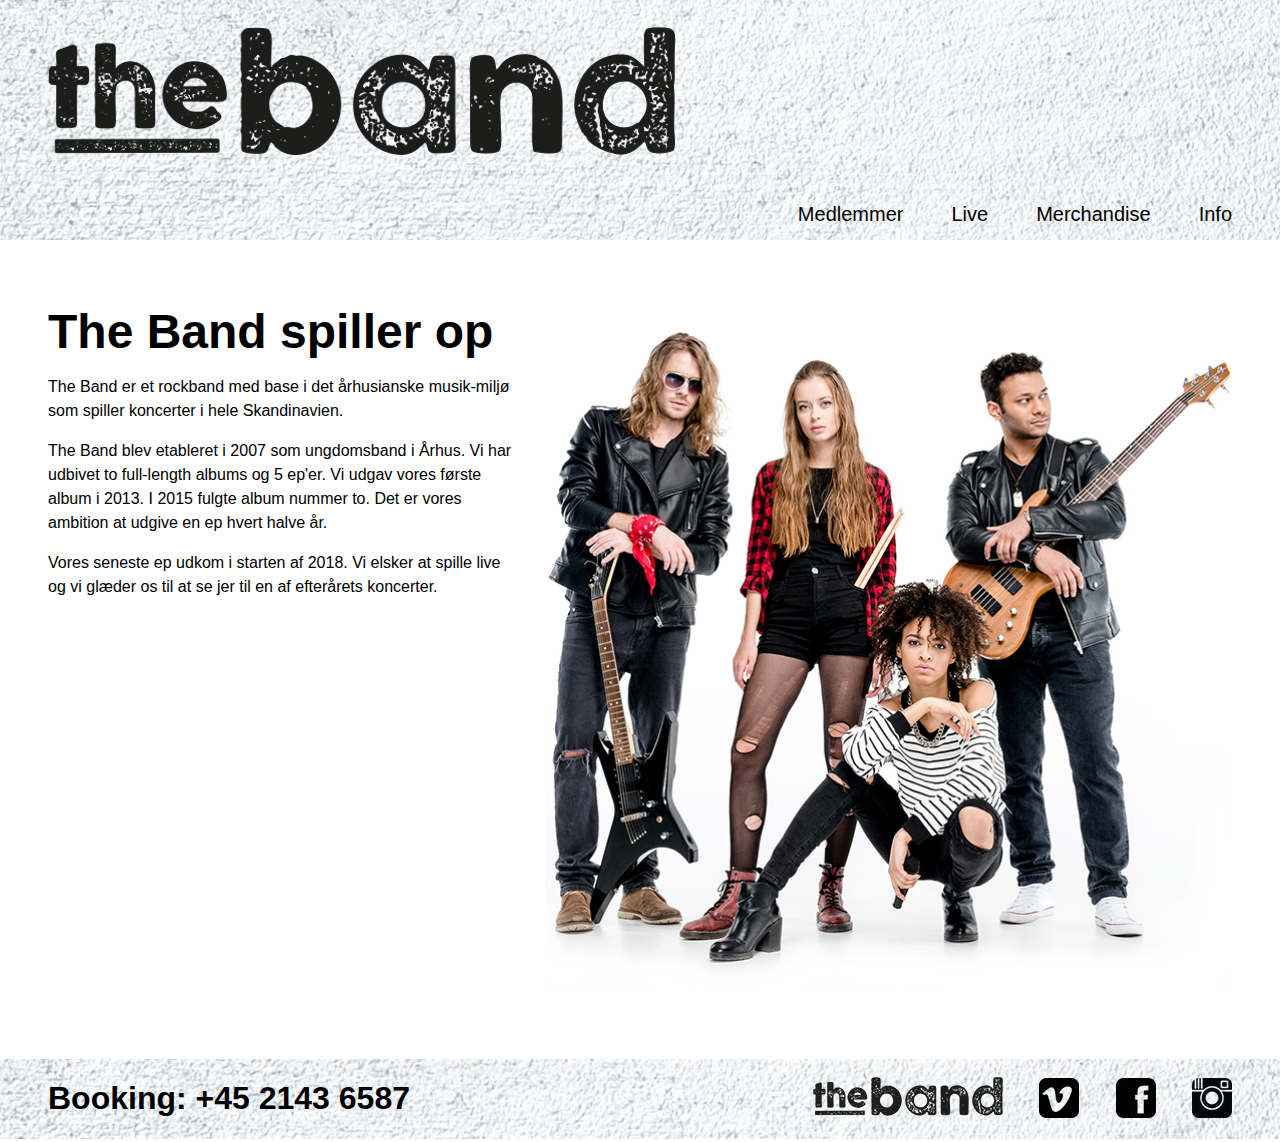
<file: index.html>
<!DOCTYPE html>
<html lang="en">
  <head>
    <meta charset="UTF-8" />
    <meta name="viewport" content="width=device-width, initial-scale=1.0" />
    <link rel="stylesheet" href="css/style.css" />
    <title>The Band</title>
  </head>

  <body>
    <div id="wrapper">
      <header>
        <nav>
          <img src="img/the_band_logo_header.png" alt="The Band - logo" title />
          <ul>
            <li><a href="medlemmer.html" alt="Medlemmer">Medlemmer</a></li>
            <li><a href="live.html" alt="Live">Live</a></li>
            <li>
              <a href="merchandise.html" alt="Merchandise">Merchandise</a>
            </li>
            <li><a href="info.html" alt="Info">Info</a></li>
          </ul>
        </nav>
      </header>
      <main>
        <article class="main-article">
          <section>
            <h1>The Band spiller op</h1>
            <p>
              The Band er et rockband med base i det århusianske musik-miljø som
              spiller koncerter i hele Skandinavien.
            </p>
            <p>
              The Band blev etableret i 2007 som ungdomsband i Århus. Vi har
              udbivet to full-length albums og 5 ep'er. Vi udgav vores første
              album i 2013. I 2015 fulgte album nummer to. Det er vores ambition
              at udgive en ep hvert halve år.
            </p>
            <p>
              Vores seneste ep udkom i starten af 2018. Vi elsker at spille live
              og vi glæder os til at se jer til en af efterårets koncerter.
            </p>
          </section>
          <figure>
            <img src="img/theband.jpg" alt="The Band - official picture" />
          </figure>
        </article>
      </main>
      <footer>
        <div>
          <h2>Booking: +45 2143 6587</h2>
          <nav class="footernav">
            <img src="img/the_band_logo_footer.png" alt="The Band - logo" />
            <img src="img/vimeo-logo-icon.png" alt="The Band oå Vimeo" />
            <img src="img/facebook-logo-icon.png" alt="The Band på Facebook" />
            <img
              src="img/instagram-logo-icon.png"
              alt="The Band på Instagram"
            />
          </nav>
        </div>
      </footer>
    </div>
    <!-- wrapper slut -->
  </body>
</html>
</file>
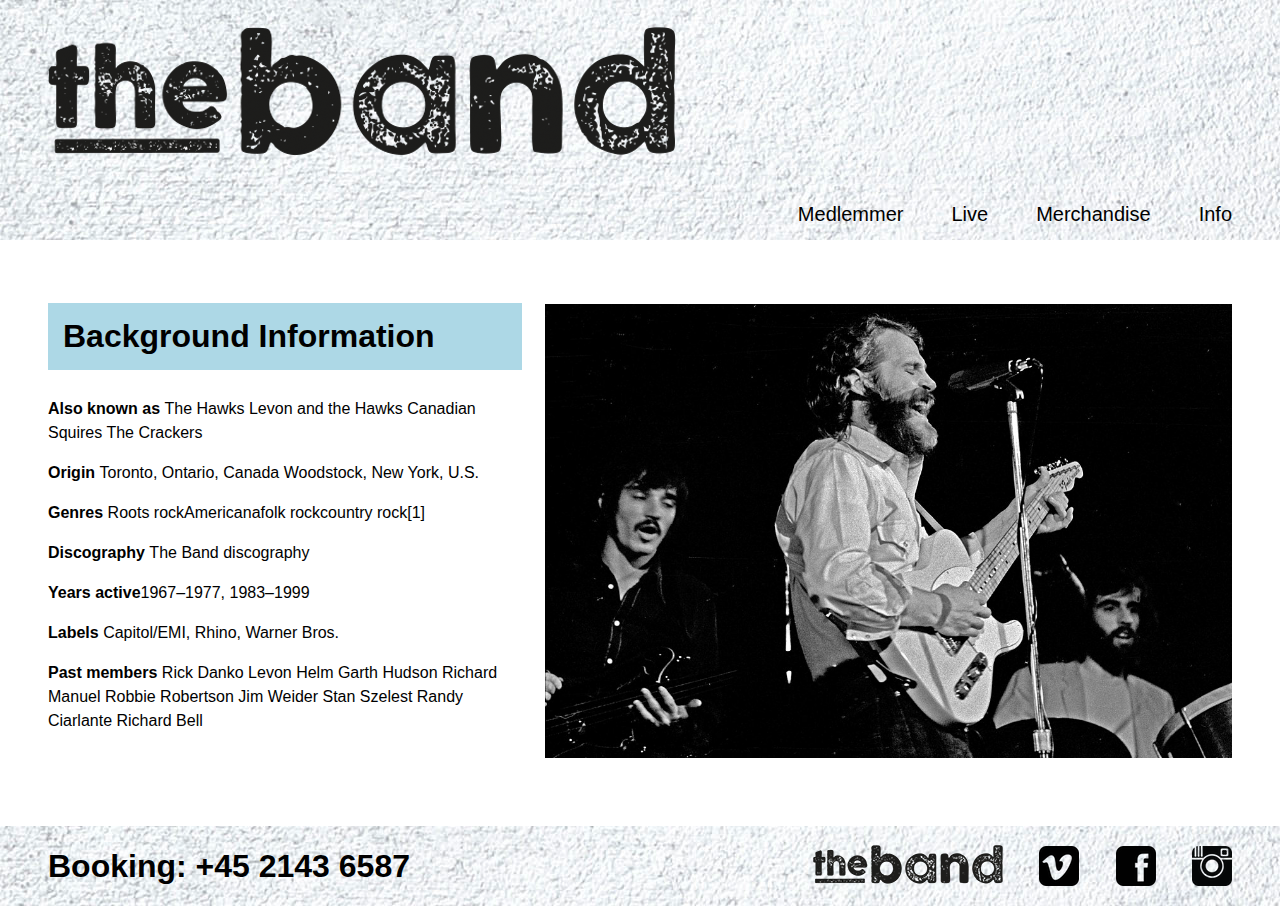
<file: info.html>
<!DOCTYPE html>
<html lang="en">
  <head>
    <meta charset="UTF-8" />
    <meta name="viewport" content="width=device-width, initial-scale=1.0" />
    <link rel="stylesheet" href="css/style.css" />
    <title>The Band - Info</title>
  </head>

  <body>
    <div id="wrapper">
      <header>
        <nav>
          <img src="img/the_band_logo_header.png" alt="The Band - logo" title />
          <ul>
            <li><a href="medlemmer.html" alt="Medlemmer">Medlemmer</a></li>
            <li><a href="live.html" alt="Live">Live</a></li>
            <li>
              <a href="merchandise.html" alt="Merchandise">Merchandise</a>
            </li>
            <li><a href="info.html" alt="Info">Info</a></li>
          </ul>
        </nav>
      </header>
      <main>
        <article class="main-article">
          <section>
            <h2 class="info-background">Background Information</h2>

            <p>
              <strong>Also known as </strong>The Hawks Levon and the Hawks
              Canadian Squires The Crackers
            </p>
            <p>
              <strong> Origin </strong>Toronto, Ontario, Canada Woodstock, New
              York, U.S.
            </p>
            <p>
              <strong>Genres </strong> Roots rockAmericanafolk rockcountry
              rock[1]
            </p>
            <p><strong>Discography </strong>The Band discography</p>
            <p><strong>Years active</strong>1967–1977, 1983–1999</p>
            <p><strong>Labels</strong> Capitol/EMI, Rhino, Warner Bros.</p>
            <p>
              <strong>Past members </strong>Rick Danko Levon Helm Garth Hudson
              Richard Manuel Robbie Robertson Jim Weider Stan Szelest Randy
              Ciarlante Richard Bell
            </p>
          </section>
          <figure>
            <img src="img/pic 1.jpg" alt="The Band - info" />
          </figure>
        </article>
      </main>
      <footer>
        <div>
          <h2>Booking: +45 2143 6587</h2>
          <nav class="footernav">
            <img src="img/the_band_logo_footer.png" alt="The Band - logo" />
            <img src="img/vimeo-logo-icon.png" alt="The Band oå Vimeo" />
            <img src="img/facebook-logo-icon.png" alt="The Band på Facebook" />
            <img
              src="img/instagram-logo-icon.png"
              alt="The Band på Instagram"
            />
          </nav>
        </div>
      </footer>
    </div>
    <!-- wrapper slut -->
  </body>
</html>
</file>
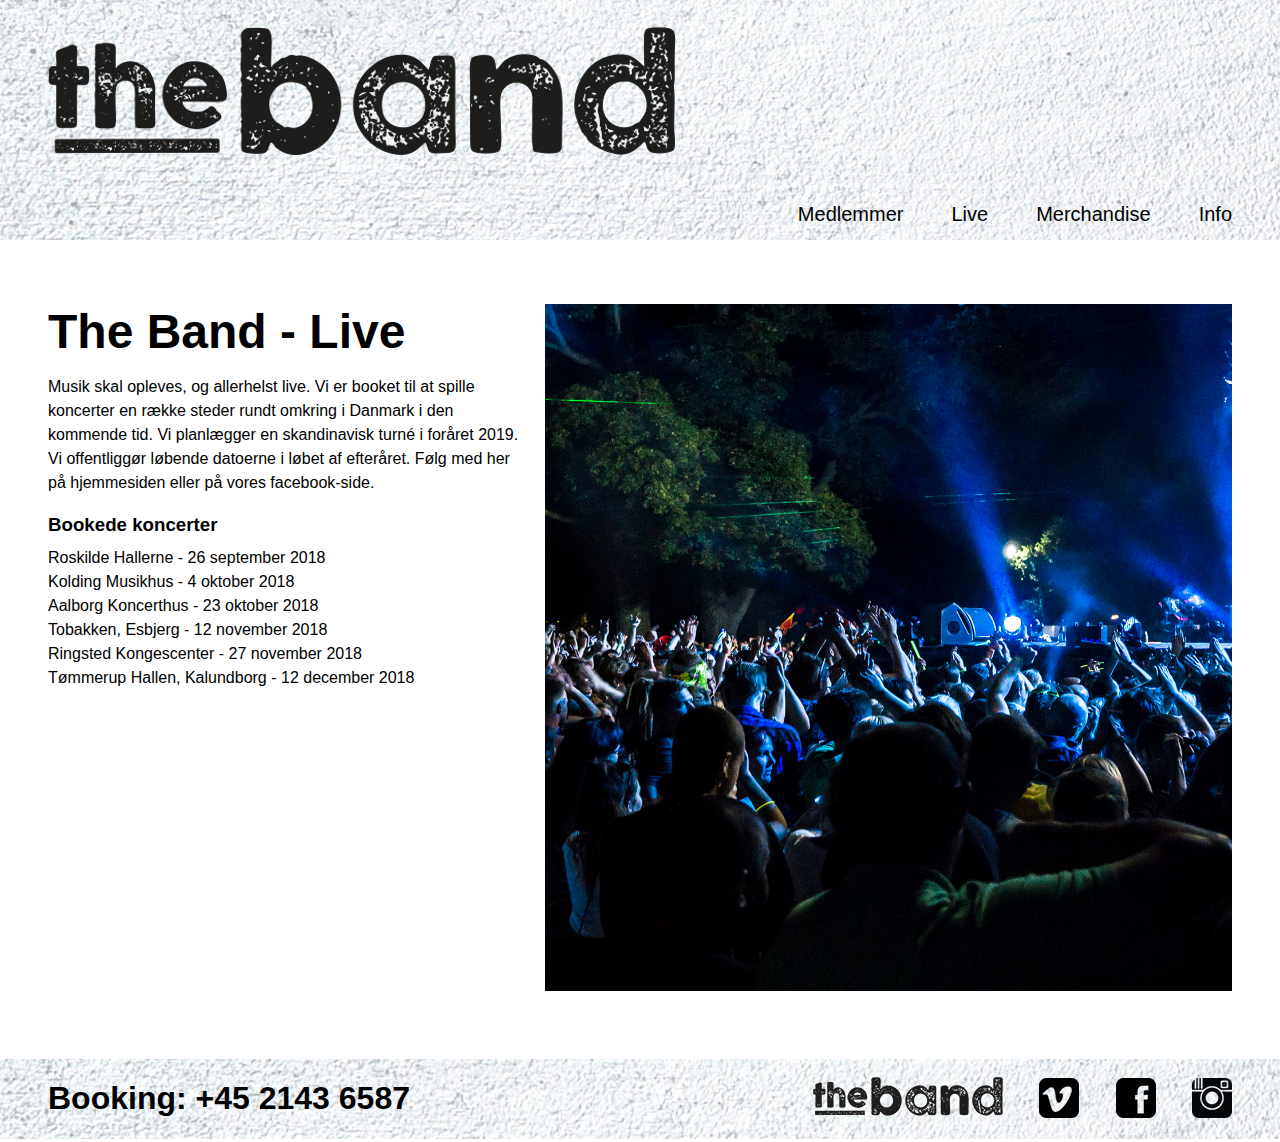
<file: live.html>
<!DOCTYPE html>
<html lang="en">
  <head>
    <meta charset="UTF-8" />
    <meta name="viewport" content="width=device-width, initial-scale=1.0" />
    <link rel="stylesheet" href="css/style.css" />
    <title>The Band</title>
  </head>

  <body>
    <div id="wrapper">
      <header>
        <nav>
          <img src="img/the_band_logo_header.png" alt="The Band - logo" title />
          <ul>
            <li><a href="medlemmer.html" alt="Medlemmer">Medlemmer</a></li>
            <li><a href="live.html" alt="Live">Live</a></li>
            <li>
              <a href="merchandise.html" alt="Merchandise">Merchandise</a>
            </li>
            <li><a href="info.html" alt="Info">Info</a></li>
          </ul>
        </nav>
      </header>
      <main>
        <article class="main-article">
          <section>
            <h1>The Band - Live</h1>
            <p>
              Musik skal opleves, og allerhelst live. Vi er booket til at spille
              koncerter en række steder rundt omkring i Danmark i den kommende
              tid. Vi planlægger en skandinavisk turné i foråret 2019. Vi
              offentliggør løbende datoerne i løbet af efteråret. Følg med her
              på hjemmesiden eller på vores facebook-side.
            </p>
            <div class="live-booking">
              <h3>Bookede koncerter</h3>
              <p>Roskilde Hallerne - 26 september 2018</p>
              <p>Kolding Musikhus - 4 oktober 2018</p>
              <p>Aalborg Koncerthus - 23 oktober 2018</p>
              <p>Tobakken, Esbjerg - 12 november 2018</p>
              <p>Ringsted Kongescenter - 27 november 2018</p>
              <p>Tømmerup Hallen, Kalundborg - 12 december 2018</p>
            </div>
          </section>
          <figure>
            <img src="img/concert.jpg" alt="The Band - official picture" />
          </figure>
        </article>
      </main>
      <footer>
        <div>
          <h2>Booking: +45 2143 6587</h2>
          <nav class="footernav">
            <img src="img/the_band_logo_footer.png" alt="The Band - logo" />
            <img src="img/vimeo-logo-icon.png" alt="The Band oå Vimeo" />
            <img src="img/facebook-logo-icon.png" alt="The Band på Facebook" />
            <img
              src="img/instagram-logo-icon.png"
              alt="The Band på Instagram"
            />
          </nav>
        </div>
      </footer>
    </div>
    <!-- wrapper slut -->
  </body>
</html>
</file>
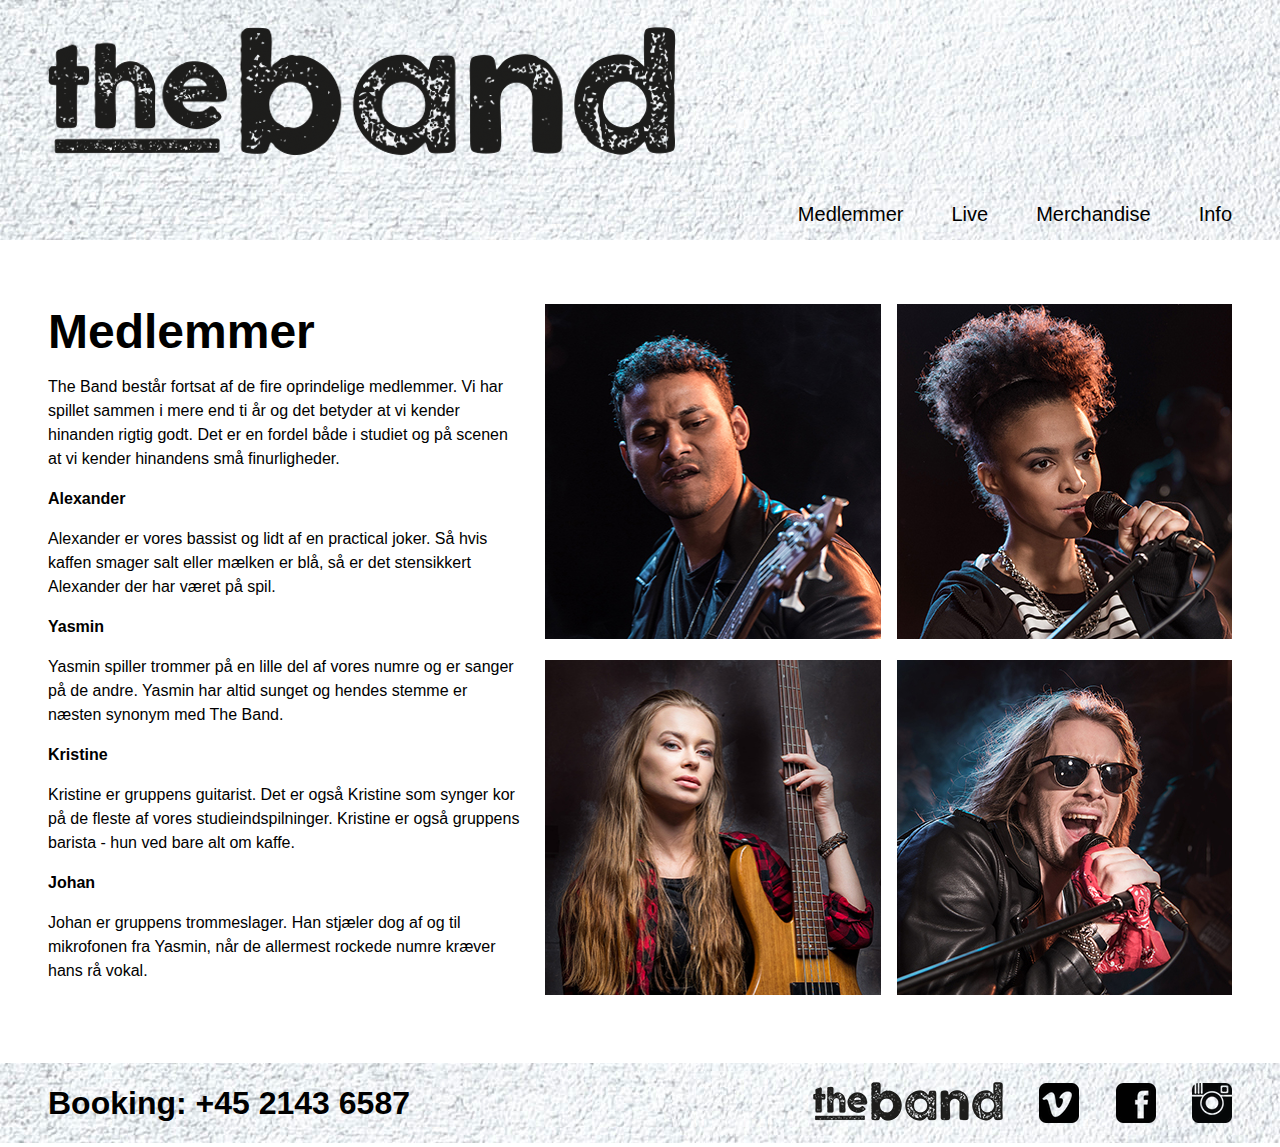
<file: medlemmer.html>
<!DOCTYPE html>
<html lang="en">
  <head>
    <meta charset="UTF-8" />
    <meta name="viewport" content="width=device-width, initial-scale=1.0" />
    <link rel="stylesheet" href="css/style.css" />
    <title>The Band-Medlemmer</title>
  </head>

  <body>
    <div id="wrapper">
      <header>
        <nav>
          <img src="img/the_band_logo_header.png" alt="The Band - logo" title />
          <ul>
            <li><a href="medlemmer.html" alt="Medlemmer">Medlemmer</a></li>
            <li><a href="live.html" alt="Live">Live</a></li>
            <li>
              <a href="merchandise.html" alt="Merchandise">Merchandise</a>
            </li>
            <li><a href="info.html" alt="Info">Info</a></li>
          </ul>
        </nav>
      </header>
      <main>
        <article class="main-article">
          <section>
            <h1>Medlemmer</h1>
            <p>
              The Band består fortsat af de fire oprindelige medlemmer. Vi har
              spillet sammen i mere end ti år og det betyder at vi kender
              hinanden rigtig godt. Det er en fordel både i studiet og på scenen
              at vi kender hinandens små finurligheder.
            </p>
            <p><strong>Alexander</strong></p>
            <p>
              Alexander er vores bassist og lidt af en practical joker. Så hvis
              kaffen smager salt eller mælken er blå, så er det stensikkert
              Alexander der har været på spil.
            </p>
            <p><strong>Yasmin</strong></p>
            <p>
              Yasmin spiller trommer på en lille del af vores numre og er sanger
              på de andre. Yasmin har altid sunget og hendes stemme er næsten
              synonym med The Band.
            </p>
            <p><strong>Kristine</strong></p>
            <p>
              Kristine er gruppens guitarist. Det er også Kristine som synger
              kor på de fleste af vores studieindspilninger. Kristine er også
              gruppens barista - hun ved bare alt om kaffe.
            </p>
            <p><strong>Johan</strong></p>
            <p>
              Johan er gruppens trommeslager. Han stjæler dog af og til
              mikrofonen fra Yasmin, når de allermest rockede numre kræver hans
              rå vokal.
            </p>
          </section>

          <figure class="four_pictures">
            <img src="img/portrait_alexander.jpg" alt="Alexander - The Band" />
            <img src="img/portrait_yasmin.jpg" alt="Yasmin - The Band" />
            <img src="img/portrait_kristine.jpg" alt=" Kristine - The Band" />
            <img src="img/portrait_johan.jpg" alt="Johan - The Band" />
          </figure>
        </article>
      </main>
      <footer>
        <div>
          <h2>Booking: +45 2143 6587</h2>
          <nav class="footernav">
            <img src="img/the_band_logo_footer.png" alt="The Band - logo" />
            <img src="img/vimeo-logo-icon.png" alt="The Band oå Vimeo" />
            <img src="img/facebook-logo-icon.png" alt="The Band på Facebook" />
            <img
              src="img/instagram-logo-icon.png"
              alt="The Band på Instagram"
            />
          </nav>
        </div>
      </footer>
    </div>
    <!-- wrapper slut -->
  </body>
</html>
</file>
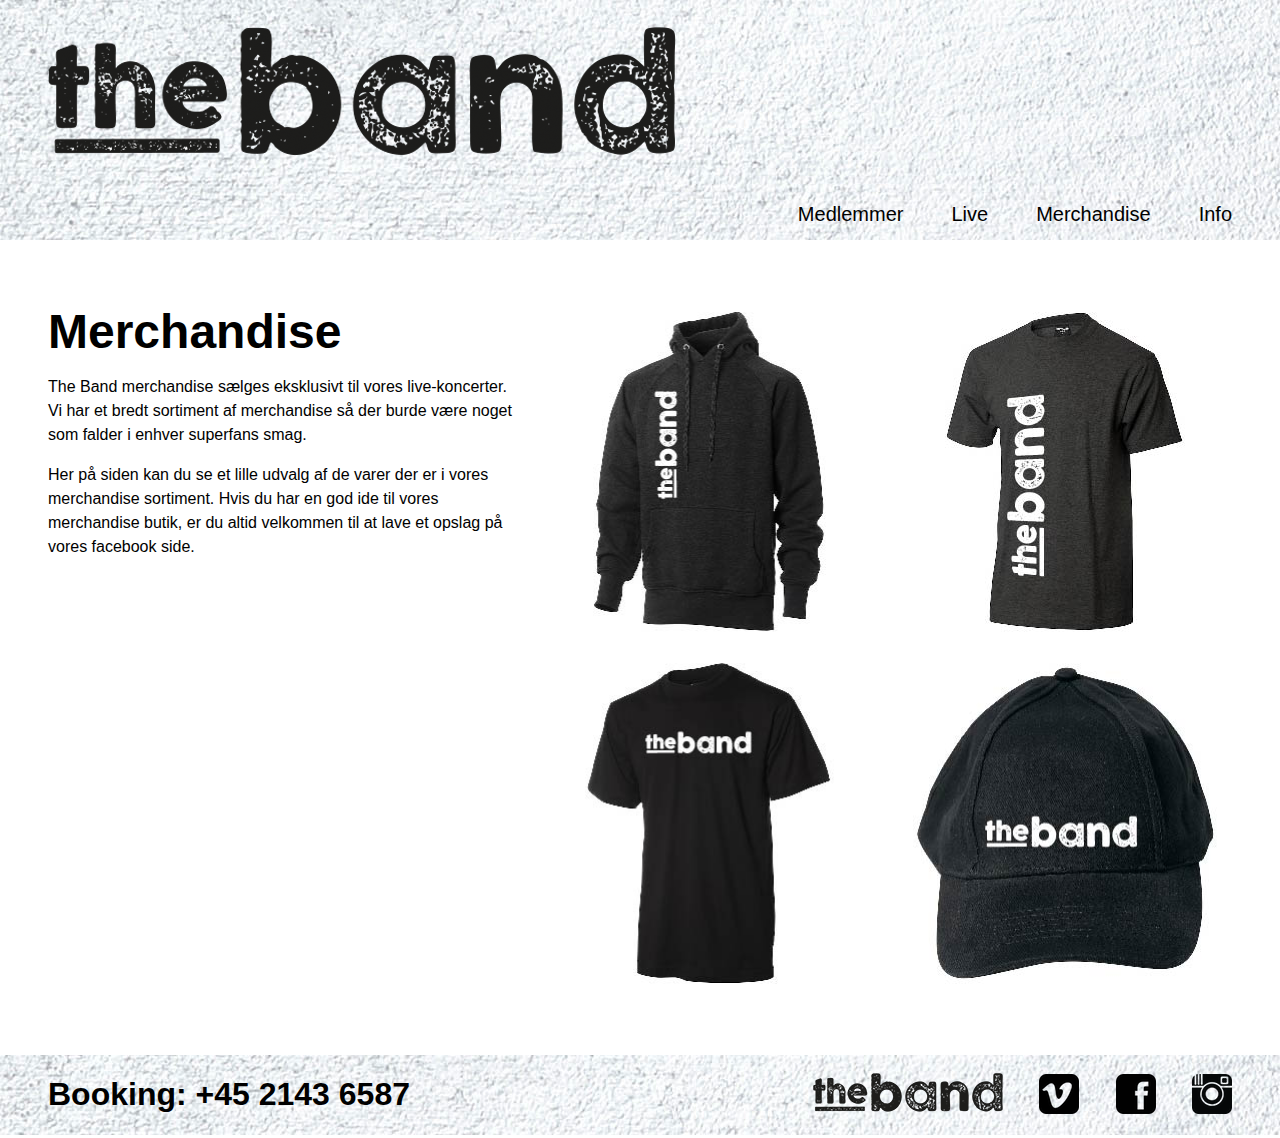
<file: merchandise.html>
<!DOCTYPE html>
<html lang="en">
  <head>
    <meta charset="UTF-8" />
    <meta name="viewport" content="width=device-width, initial-scale=1.0" />
    <link rel="stylesheet" href="css/style.css" />
    <title>The Band</title>
  </head>

  <body>
    <div id="wrapper">
      <header>
        <nav>
          <img src="img/the_band_logo_header.png" alt="The Band - logo" title />
          <ul>
            <li><a href="medlemmer.html" alt="Medlemmer">Medlemmer</a></li>
            <li><a href="live.html" alt="Live">Live</a></li>
            <li>
              <a href="merchandise.html" alt="Merchandise">Merchandise</a>
            </li>
            <li><a href="info.html" alt="Info">Info</a></li>
          </ul>
        </nav>
      </header>
      <main>
        <article class="main-article">
          <section>
            <h1>Merchandise</h1>
            <p>
              The Band merchandise sælges eksklusivt til vores live-koncerter.
              Vi har et bredt sortiment af merchandise så der burde være noget
              som falder i enhver superfans smag.
            </p>
            <p>
              Her på siden kan du se et lille udvalg af de varer der er i vores
              merchandise sortiment. Hvis du har en god ide til vores
              merchandise butik, er du altid velkommen til at lave et opslag på
              vores facebook side.
            </p>
          </section>
          <figure class="four_pictures">
            <img
              src="img/merchandise_hoodie.jpg"
              alt="The Band - official picture"
            />
            <img src="img/merchandise_tshirta.jpg" alt="" />
            <img src="img/merchandise_tshirtb.jpg" alt="" />
            <img src="img/merchandise_cap.jpg" alt="" />
          </figure>
        </article>
      </main>
      <footer>
        <div>
          <h2>Booking: +45 2143 6587</h2>
          <nav class="footernav">
            <img src="img/the_band_logo_footer.png" alt="The Band - logo" />
            <img src="img/vimeo-logo-icon.png" alt="The Band oå Vimeo" />
            <img src="img/facebook-logo-icon.png" alt="The Band på Facebook" />
            <img
              src="img/instagram-logo-icon.png"
              alt="The Band på Instagram"
            />
          </nav>
        </div>
      </footer>
    </div>
    <!-- wrapper slut -->
  </body>
</html>
</file>
<file: css/style.css>
html {
  font-family: Arial, Helvetica, sans-serif;
}
body {
  margin: 0;
}
/* ------------ text og font ------------- */
h1 {
  font-size: 3em;
  margin: 0;
}
h2 {
  font-size: 2em;
}
p {
  line-height: 1.5;
}
/* ----------- layout --------------------- */
header {
  background-image: url("../img/banner.jpg");
  height: 15em;
  background-color: black;
}
header nav {
  width: 74em;
  margin: 0 auto;
}
main {
  max-width: 74em;
  margin: 0 auto;
  padding: 4em 0;
}
footer {
  height: 5em;
  background-image: url("../img/banner_footer.jpg");
}
footer div {
  max-width: 74em;
  height: 100%;
  margin: 0 auto;
  display: flex;
  justify-content: space-between;
  align-items: center;
}
nav ul {
  padding: 0;
  list-style: none;
  display: flex;
  justify-content: flex-end;
  gap: 3em;
}
nav img {
  margin: 1.25em 0;
}
nav li a {
  font-size: 1.25em;
  text-decoration: none;
  color: black;
}
nav li a:hover {
  color: red;
  text-decoration: underline;
}

/* ----------- main content -------------------- */
.main-article {
  display: flex;
  justify-content: space-between;
}
.main-article section {
  width: 40%;
}
.main-article figure {
  width: 58%;
  margin: 0;
}
.main-article figure.four_pictures {
  display: grid;
  grid-template-columns: 1fr 1fr;
  gap: 1em;
}
.main-article figure img {
  width: 100%;
  height: auto;
}

.section-medlemmer {
  line-height: 1em;
}

.live-booking p {
  line-height: 0.5;
}
.info-background {
  background-color: lightblue;
  padding: 15px;
  margin-top: -1px;
}
/* --------------- footer ---------------------- */
footer img {
  margin-left: 32px;
}
</file>
